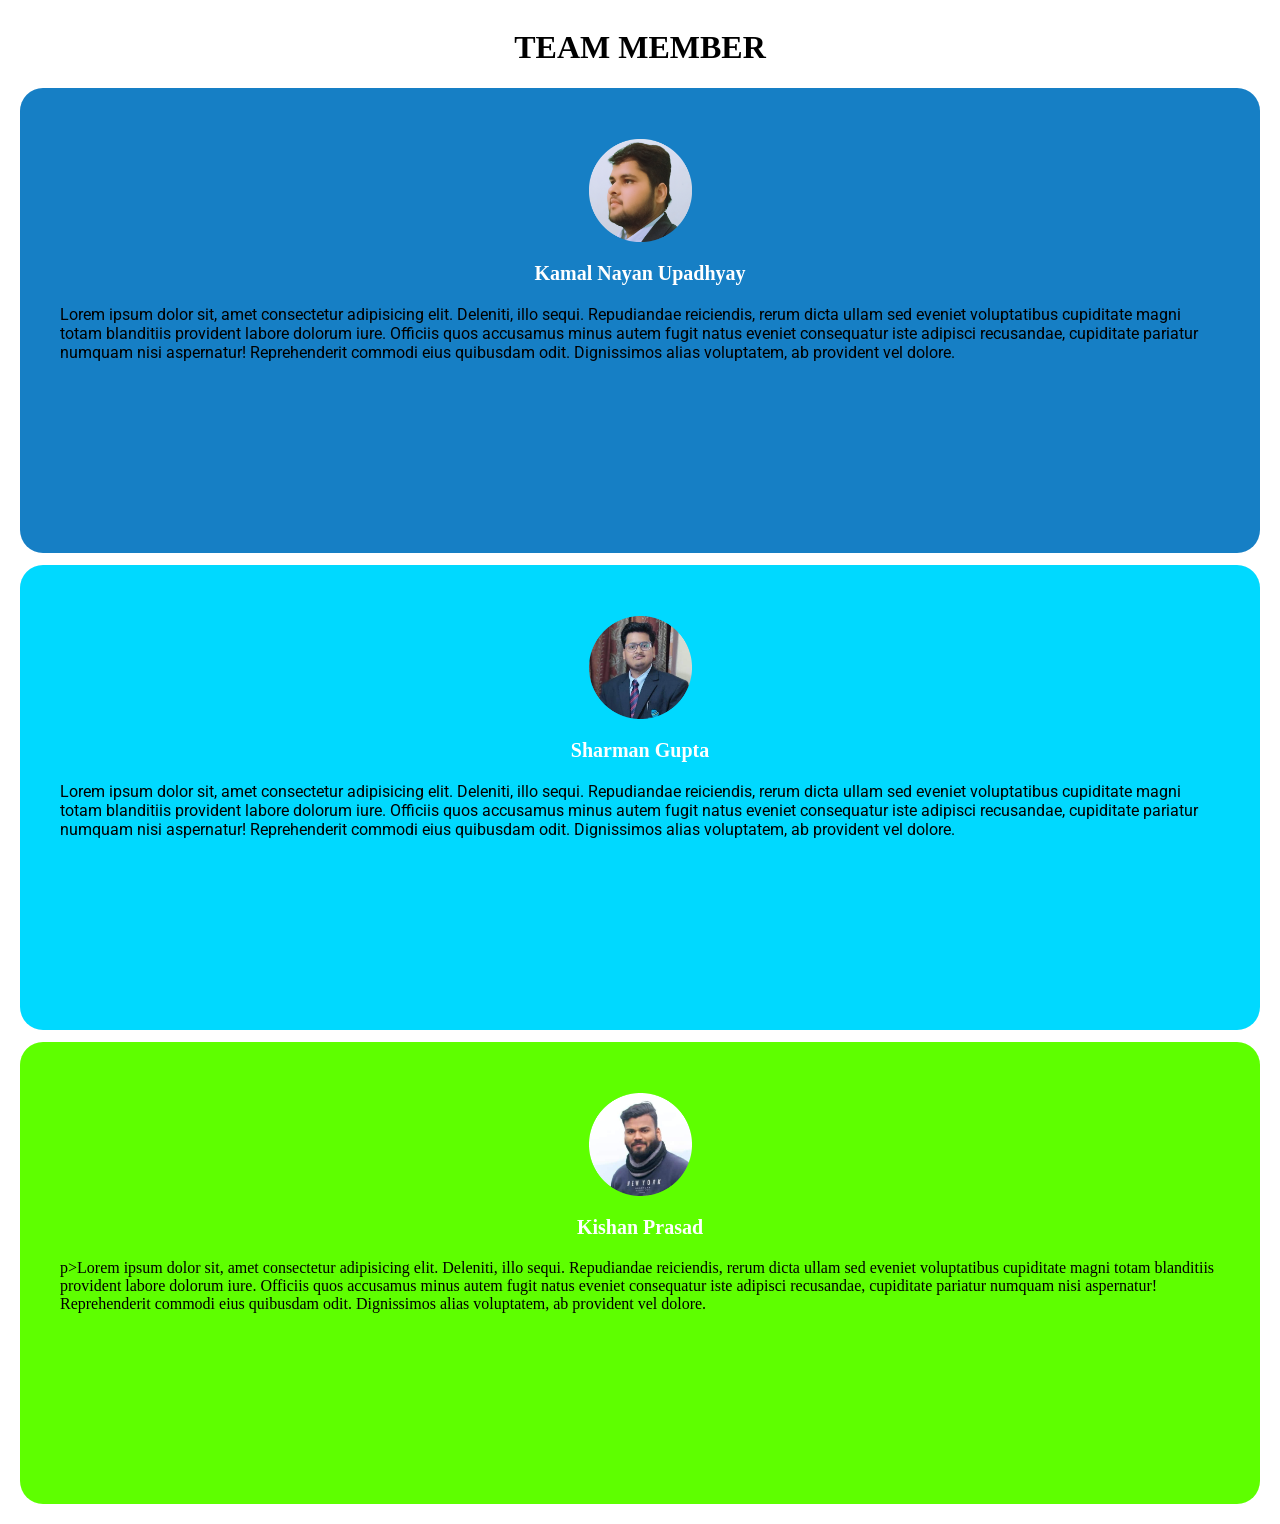
<file: page.html>
<!DOCTYPE html>
<html lang="en">

<head>
    <meta charset="UTF-8">
    <meta http-equiv="X-UA-Compatible" content="IE=edge">
    <meta name="viewport" content="width=, initial-scale=1.0">
    <title>Page</title>
    <link rel="stylesheet" href="css/style1.css">
</head>

<body>

    <div class="container">
        <h1>TEAM MEMBER</h1>
        <div class="card" id="card1">
            <div class="image1">
                <img src="img/kamal.png" alt="">
            </div>
            <div class="name">
                <h3>Kamal Nayan Upadhyay </h3>
            </div>
            <!-- <p>B.TECH CSE
                <br>
                First year
                <br>
                Uttranchal University
            </p> -->
            <p>Lorem ipsum dolor sit, amet consectetur adipisicing elit. Deleniti, illo sequi. Repudiandae reiciendis,
                rerum dicta ullam sed eveniet voluptatibus cupiditate magni totam blanditiis provident labore dolorum
                iure. Officiis quos accusamus minus autem fugit natus eveniet consequatur iste adipisci recusandae,
                cupiditate pariatur numquam nisi aspernatur! Reprehenderit commodi eius quibusdam odit. Dignissimos
                alias voluptatem, ab provident vel dolore.</p>
        </div>
        <div class="card" id="card2">
            <div class="image1">
                <img src="img/sharman.png" alt="">
            </div>

            <div class="name">
                <h3>Sharman Gupta</h3>
            </div>
            <p class="sharman">Lorem ipsum dolor sit, amet consectetur adipisicing elit. Deleniti, illo sequi. Repudiandae reiciendis,
                rerum dicta ullam sed eveniet voluptatibus cupiditate magni totam blanditiis provident labore dolorum
                iure. Officiis quos accusamus minus autem fugit natus eveniet consequatur iste adipisci recusandae,
                cupiditate pariatur numquam nisi aspernatur! Reprehenderit commodi eius quibusdam odit. Dignissimos
                alias voluptatem, ab provident vel dolore.</p>
        </div>
        <div class="card" id="card3">
            <div class="image1">
                <img src="img/kishan.png" alt="">
            </div>


            <div class="name">
                <h3>Kishan Prasad </h3>
            </div>
            <!-- <p>B.TECH CSE
                <br>
                First year
                <br>
                Uttranchal University
            </p> -->
            <div class="k">
                p>Lorem ipsum dolor sit, amet consectetur adipisicing elit. Deleniti, illo sequi. Repudiandae reiciendis,
                rerum dicta ullam sed eveniet voluptatibus cupiditate magni totam blanditiis provident labore dolorum
                iure. Officiis quos accusamus minus autem fugit natus eveniet consequatur iste adipisci recusandae,
                cupiditate pariatur numquam nisi aspernatur! Reprehenderit commodi eius quibusdam odit. Dignissimos
                alias voluptatem, ab provident vel dolore.</p>
            </div>
            
        </div>
    </div>
</body>

</html>
</file>
<file: css/style1.css>
@import url('https://fonts.googleapis.com/css2?family=Baloo+Bhaijaan+2:wght@500&family=Poppins:wght@500;600&family=Roboto&display=swap');
:root { 
    --main-bg-color: #bd6418;
    --font1: "Baloo Bhaina 2", cursive;
    --font2: "Roboto", sans-serif;
  }
  .font1 {
    font-family: var(--font1);
  }
  .font2 {
    font-family: var(--font2);
  }
body {
    display: flex;
    /* height: 290vh; */
    justify-content: center;
    align-items: center;
    /* background: rgb(45, 8, 87); */
}
.container #card1 {
  background-color: rgb(22, 127, 197);
  margin: 12px;
  /* padding: 12px 2px 12px 4px; */
  /* display: flex; */
}

.container #card2 {
  background-color: rgb(0, 217, 255);
  margin: 12px;
  /* padding: 12px 2px 3px 4px; */
}

.container #card3 {
  background-color: rgb(94, 255, 0);
  margin: 12px;
  /* padding: 12px 2px 3px 4px; */
}
img{
  width: 103px;
  /* transition: all 0.1s ease-in-out; */
}
.card .image1{
  display: flex;
  justify-content: center;
}
.container .card{
  padding: 51px 40px 175px 40px;
  border-radius: 23px;
}
.name h3{
  display: flex;
  justify-content: center;
  align-items: center;
  color: rgb(255, 255, 255);
  font-size: 20px;
  font-family: var(--font1);
}
.kishan p{
  color: white;
  display: flex;
  justify-content: center;
}

p{
  font-family: var(--font2);
}

/* img:hover{ */
/* transform: rotate(45deg); */
/* transform: scale(2); */
/* transform: translateX(123px); */
/* transform: translateY(123px); */
.container h1
{
  display: flex;
  justify-content: center;
  color: rgb(0, 0, 0);
  font-family: var(--font1);
}
</file>
